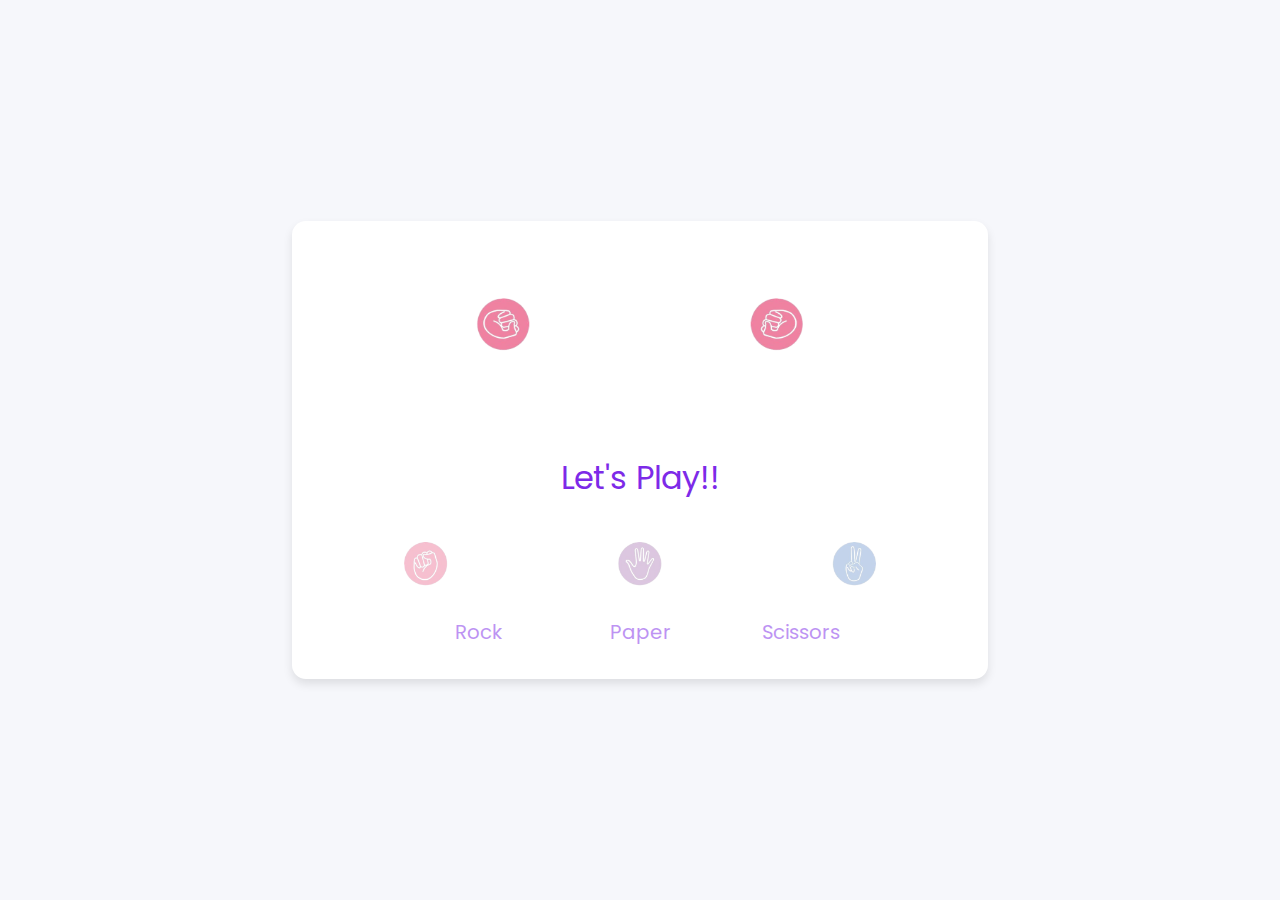
<file: index.html>
<!DOCTYPE html>
  <head>
    <meta charset="UTF-8" />
    <meta http-equiv="X-UA-Compatible" content="IE=edge" />
    <meta name="viewport" content="width=device-width, initial-scale=1.0" />
   <title>Rock Paper Scissors</title>
    <link rel="stylesheet" href="styles.css" />
  </head>
  <body>
    <section class="container">
      <div class="result_field">
        <div class="result_images">
          <span class="user_result">
            <img src="./image/rock.png" alt="" />
          </span>
          <span class="cpu_result">
            <img src="./image/rock.png" alt="" />
          </span>
        </div>
        <div class="result">Let's Play!!</div>
      </div>
      
      <div class="option_images">
        <span class="option_image">
          <img src="./image/rock.png" alt="" />
          <p>Rock</p>
        </span>
        <span class="option_image">
          <img src="./image/paper.png" alt="" />
          <p>Paper</p>
        </span>
        <span class="option_image">
          <img src="./image/scissor.png" alt="" />
          <p>Scissors</p>
        </span>
      </div>
    </section>

   <script src="script.js" defer></script>
  </body>
</html>
</file>
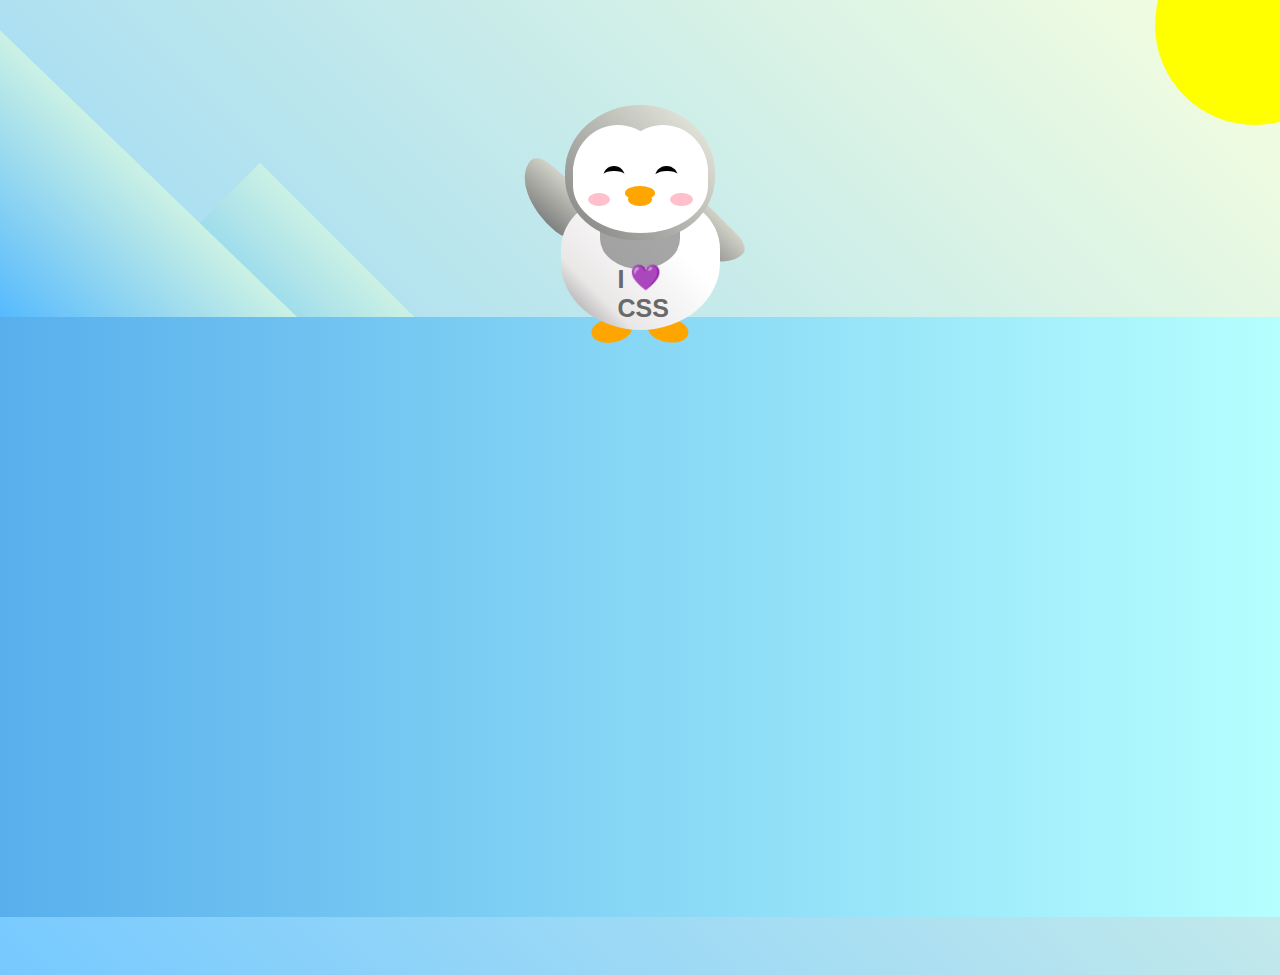
<file: penguin.html>
<!DOCTYPE html>
<html lang="en">
  <head>
    <meta charset="UTF-8" />
    <meta http-equiv="X-UA-Compatible" content="IE=edge" />
    <meta name="viewport" content="width=device-width, initial-scale=1.0" />
    <title>Penguin</title>
    <link rel="stylesheet" href="./penguin.css" />
  </head>
  <body>
    <div class="left-mountain"></div>
    <div class="back-mountain"></div>
    <div class="sun"></div>
    <div class="penguin">
      <div class="penguin-head">
        <div class="face left"></div>
        <div class="face right"></div>
        <div class="chin"></div>
        <div class="eye left">
          <div class="eye-lid"></div>
        </div>
        <div class="eye right">
          <div class="eye-lid"></div>
        </div>
        <div class="blush left"></div>
        <div class="blush right"></div>
        <div class="beak top"></div>
        <div class="beak bottom"></div>
      </div>
      <div class="shirt">
        <div>💜</div>
        <p>I CSS</p>
      </div>
      <div class="penguin-body">
        <div class="arm left"></div>
        <div class="arm right"></div>
        <div class="foot left"></div>
        <div class="foot right"></div>
      </div>
    </div>
    <div class="ground"></div>
  </body>
</html>
</file>
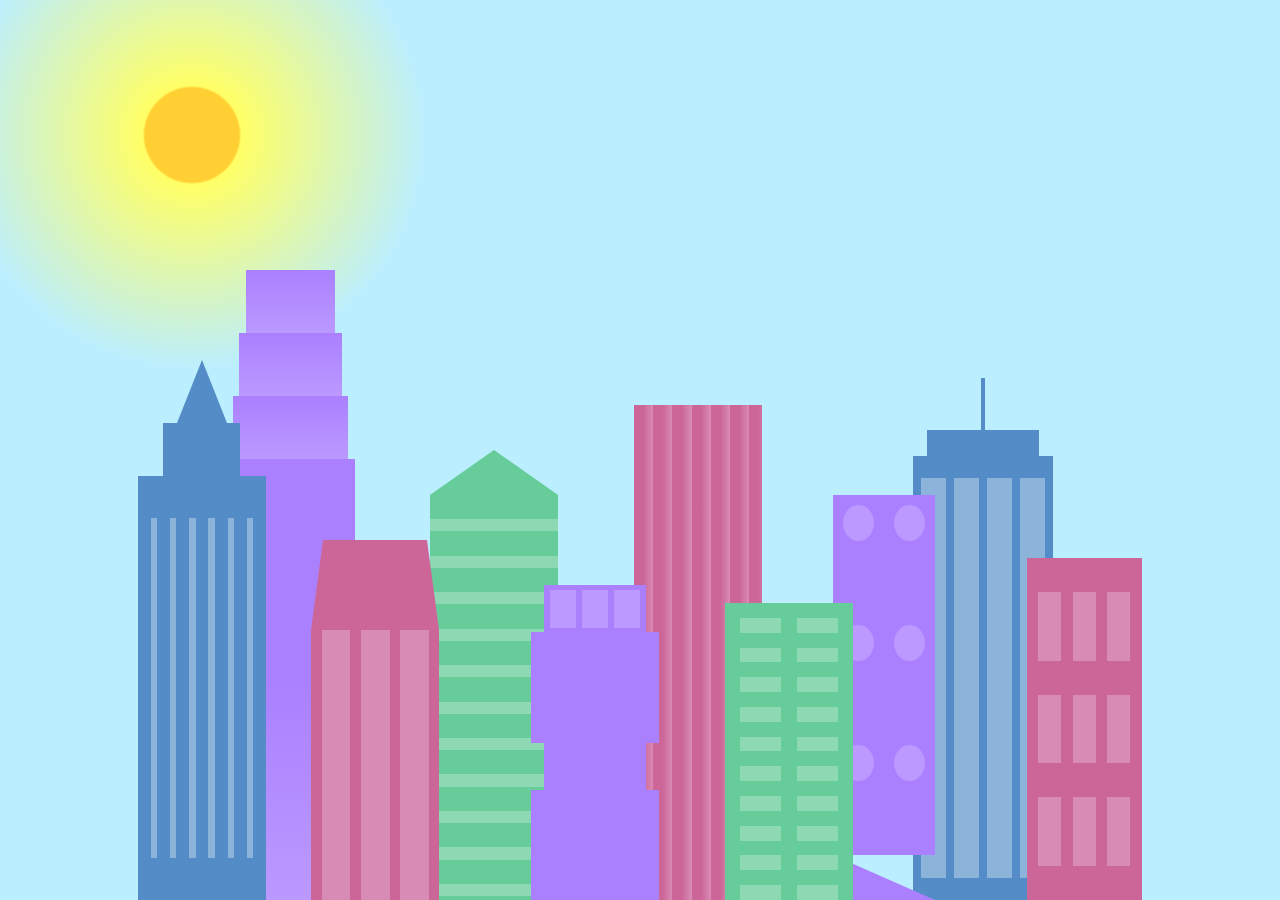
<file: skyline.html>
<!DOCTYPE html>
<html lang="en">
  <head>
    <meta charset="UTF-8" />
    <title>City Skyline</title>
    <link rel="stylesheet" href="skyline.css" />
  </head>
  <body>
    <div class="background-buildings sky">
      <div></div>
      <div></div>
      <div class="bb1 building-wrap">
        <div class="bb1a bb1-window"></div>
        <div class="bb1b bb1-window"></div>
        <div class="bb1c bb1-window"></div>
        <div class="bb1d"></div>
      </div>
      <div class="bb2">
        <div class="bb2a"></div>
        <div class="bb2b"></div>
      </div>
      <div class="bb3"></div>
      <div></div>
      <div class="bb4 building-wrap">
        <div class="bb4a"></div>
        <div class="bb4b"></div>
        <div class="bb4c window-wrap">
          <div class="bb4-window"></div>
          <div class="bb4-window"></div>
          <div class="bb4-window"></div>
          <div class="bb4-window"></div>
        </div>
      </div>
      <div></div>
      <div></div>
    </div>
    <div class="foreground-buildings">
      <div></div>
      <div></div>
      <div class="fb1 building-wrap ">
        <div class="fb1a"></div>
        <div class="fb1b"></div>
        <div class="fb1c"></div>
      </div>
      <div class="fb2">
        <div class="fb2a"></div>
        <div class="fb2b window-wrap">
          <div class="fb2-window"></div>
          <div class="fb2-window"></div>
          <div class="fb2-window"></div>
        </div>
      </div>
      <div></div>
      <div class="fb3 building-wrap">
        <div class="fb3a window-wrap">
          <div class="fb3-window"></div>
          <div class="fb3-window"></div>
          <div class="fb3-window"></div>

        </div>
        <div class="fb3b"></div>
        <div class="fb3a"></div>
        <div class="fb3b"></div>
      </div>
      <div class="fb4">
        <div class="fb4b">
          <div class="fb4-window"></div>
          <div class="fb4-window"></div>
          <div class="fb4-window"></div>
          <div class="fb4-window"></div>
          <div class="fb4-window"></div>
          <div class="fb4-window"></div>
        </div>
        <div class="fb4a"></div>
      </div>
      <div class="fb5"></div>
      <div class="fb6"></div>
      <div></div>
      <div></div>
    </div>
  </body>
</html>
</file>
<file: styles.css>
/* Import Google font - Poppins */
@import url("https://fonts.googleapis.com/css2?family=Poppins:wght@200;300;400;500;600;700&display=swap");
* {
  margin: 0;
  padding: 0;
  box-sizing: border-box;
  font-family: "Poppins", sans-serif;
}
body {
  height: 100vh;
  display: flex;
  align-items: center;
  justify-content: center;
  background: #f6f7fb;
}
::selection {
  color: #fff;
  background-color: #7d2ae8;
}
.container {
  padding: 2rem 7rem;
  border-radius: 14px;
  background: #fff;
  box-shadow: 0 5px 10px rgba(0, 0, 0, 0.1);
}
.result_images {
  display: flex;
  column-gap: 7rem;
}
.container.start .user_result {
  transform-origin: left;
  animation: userShake 0.7s ease infinite;
}
@keyframes userShake {
  50% {
    transform: rotate(10deg);
  }
}

.container.start .cpu_result {
  transform-origin: right;
  animation: cpuShake 0.7s ease infinite;
}
@keyframes cpuShake {
  50% {
    transform: rotate(-10deg);
  }
}
.result_images img {
  width: 180px;
}
.user_result img {
  transform: rotate(90deg);
  margin-top: 100px;
}
.cpu_result img {
  transform: rotate(-90deg) rotateY(180deg);
  margin-top: 100px;
}
.result {
  text-align: center;
  font-size: 2rem;
  color: #7d2ae8;
  margin-top: 1.5rem;
}

.option_image img {
  width: 150px;
}
.option_images {
  display: flex;
  align-items: center;
  margin-top: 2.5rem;
  justify-content: space-between;
}
.container.start .option_images {
  pointer-events: none;
}
.option_image {
  display: flex;
  flex-direction: column;
  align-items: center;
  opacity: 0.5;
  cursor: pointer;
  transition: opacity 0.3s ease;
}
.option_image:hover {
  opacity: 1;
}
.option_image.active {
  opacity: 1;
}
.option_image img {
  pointer-events: none;
}
.option_image p {
  color: #7d2ae8;
  font-size: 1.235rem;
  margin-top: 1rem;
  pointer-events: none;
}
</file>
<file: penguin.css>
:root {
    --penguin-face: white;
    --penguin-picorna: orange;
    --penguin-skin: gray;
  }
  body {
    background: linear-gradient(45deg, rgb(118, 201, 255), rgb(247, 255, 222));
    margin: 0;
    padding: 0;
    width: 100%;
    height: 100vh;
    overflow: clip;
  }
  
  .left-mountain {
    width: 300px;
    height: 300px;
    background: linear-gradient(rgb(203, 241, 228), rgb(80, 183, 255));
    position: absolute;
    transform: skew(0deg, 44deg);
    z-index: 2;
    margin-top: 100px;
  }
  
  .back-mountain {
    width: 300px;
    height: 300px;
    background: linear-gradient(rgb(203, 241, 228), rgb(47, 170, 255));
    position: absolute;
    z-index: 1;
    transform: rotate(45deg);
    left: 110px;
    top: 225px;
  }
  
  .sun {
    width: 200px;
    height: 200px;
    background-color: yellow;
    position: absolute;
    border-radius: 50%;
    top: -75px;
    right: -75px;
  }
  
  .penguin {
    width: 300px;
    height: 300px;
    margin: auto;
    margin-top: 75px;
    z-index: 4;
    position: relative;
    transition: 1s ease-in-out 0ms;
  }
  
  .penguin * {
    position: absolute;
  }
  
  .penguin:active {
    transform: scale(1.5);
    cursor: not-allowed;
  }
  
  .penguin-head {
    width: 50%;
    height: 45%;
    background: linear-gradient(45deg, var(--penguin-skin), rgb(239, 240, 228));
    border-radius: 70% 70% 65% 65%;
    position: absolute;
    top: 10%;
    left: 25%;
    z-index: 1;
  }
  
  .face {
    width: 60%;
    height: 70%;
    background-color: var(--penguin-face);
    border-radius: 70%;
    border-bottom-left-radius: 60%;
    border-bottom-right-radius: 60%;
    top: 15%;
  }
  
  .face.left {
    left: 5%;
  }
  
  .face.right {
    right: 5%;
  }
  
  .chin {
    width: 90%;
    height: 70%;
    background-color: var(--penguin-face);
    top: 25%;
    left: 5%;
    border-top-left-radius: 70%;
    border-top-right-radius: 70%;
    border-bottom-left-radius: 100%;
    border-bottom-right-radius: 100%;
  }
  
  .eye {
    width: 15%;
    height: 17%;
    background-color: black;
    top: 45%;
    border-radius: 50%;
  }
  
  .eye.left {
    left: 25%;
  }
  
  .eye.right {
    right: 25%;
  }
  
  .eye-lid {
    width: 150%;
    height: 100%;
    background-color: var(--penguin-face);
    top: 25%;
    left: -23%;
    border-radius: 50%;
  }
  
  .blush {
    width: 15%;
    height: 10%;
    background-color: pink;
    top: 65%;
    border-radius: 50%;
  }
  
  .blush.left {
    left: 15%;
  }
  
  .blush.right {
    right: 15%;
  }
  
  .beak {
    height: 10%;
    background-color: var(--penguin-picorna);
    border-radius: 50%;
  }
  
  .beak.top {
    width: 20%;
    top: 60%;
    left: 40%;
  }
  
  .beak.bottom {
    width: 16%;
    top: 65%;
    left: 42%;
  }
  
  .shirt {
    font-size: 25px;
    font-family: Helvetica, sans-serif;
    font-weight: bold;
    top: 165px;
    left: 127.5px;
    z-index: 1;
    color: #6a6969;
  }
  
  .shirt div {
    font-weight: normal;
    top: 22.5px;
    left: 12px;
  }
  
  .penguin-body {
    width: 53%;
    height: 45%;
    background: linear-gradient(
      45deg,
      rgb(134, 133, 133) 0%,
      rgb(234, 231, 231) 25%,
      white 67%
    );
    border-radius: 80% 80% 100% 100%;
    top: 40%;
    left: 23.5%;
  }
  
  .penguin-body::before {
    content: "";
    position: absolute;
    width: 50%;
    height: 45%;
    background-color: var(--penguin-skin);
    top: 10%;
    left: 25%;
    border-radius: 0% 0% 100% 100%;
    opacity: 70%;
  }
  
  .arm {
    width: 30%;
    height: 60%;
    background: linear-gradient(90deg, var(--penguin-skin), rgb(209, 210, 199));
    border-radius: 30% 30% 30% 120%;
    z-index: -1;
  }
  
  .arm.left {
    top: 35%;
    left: 5%;
    transform-origin: top left;
    transform: rotate(130deg) scaleX(-1);
    animation: wave linear 3s infinite;
  }
  
  .arm.right {
    top: 0%;
    right: -5%;
    transform: rotate(-45deg);
  }
  
  @keyframes wave {
    10% {
      transform: rotate(110deg) scaleX(-1);
    }
    20% {
      transform: rotate(130deg) scaleX(-1);
    }
    30% {
      transform: rotate(110deg) scaleX(-1);
    }
    40% {
      transform: rotate(130deg) scaleX(-1);
    }
  }
  
  .foot {
    width: 15%;
    height: 30%;
    background-color: var(--penguin-picorna);
    top: 85%;
    border-radius: 50%;
    z-index: -1;
  }
  
  .foot.left {
    left: 25%;
    transform: rotate(80deg);
  }
  
  .foot.right {
    right: 25%;
    transform: rotate(-80deg);
  }
  
  .ground {
    width: 100vw;
    height: 400px;
    background: linear-gradient(90deg, rgb(88, 175, 236), rgb(182, 255, 255));
    z-index: 3;
    position: absolute;
    margin-top: -58px;
    height: calc(100vh - 300px);
  }
</file>
<file: skyline.css>
*{
    box-sizing: border-box;
}
:root{
    --building-color1: #aa80ff;
    --building-color2: #66cc99;
    --building-color3: #cc6699;
    --building-color4: #538cc6;
    --window-color1: #bb99ff;
    --window-color2: #8cd9b3;
    --window-color3: #d98cb3;
    --window-color4: #8cb3d9;

}
body{
    height: 100vh;
    margin: 0;
    overflow: hidden;
}
.building-wrap{
    display: flex;
    flex-direction: column;
    align-items: center;
}
.window-wrap{
    display: flex;
    align-items: center;
    justify-content: space-evenly;

}
.background-buildings, .foreground-buildings{
    width: 100%;
    height: 100%;
    position: absolute;
    top: 0;
    display: flex;
    align-items: flex-end;
    justify-content: space-evenly;

    /*BACKGROUND BUILDINGS - "bb" stands for "background building"*/
}
.sky{
    background: radial-gradient(
        circle closest-corner at 15% 15%,
        #ffcf33 0%,
        #ffcf33 20%,
        #ffff66 21%,
        #bbeeff 100%
    );
}
.bb1{
    width: 10%;
    height: 70%;
}
.bb1-window{
    height: 10%;
    background: linear-gradient(
        var(--building-color1),
        var(--window-color1)
    );
}
.bb1a{
    width: 70%;    
}
.bb1b{
    width: 80%;
}
.bb1c{
    width: 90%;
}
.bb1d{
    width: 100%;
    height: 70%;
    background: linear-gradient(
        var(--building-color1) 50%,
        var(--window-color1)
    );

}
.bb2{
    width: 10%;
    height: 50%;
    display: flex;
    flex-direction: column;
    align-items: center;
}
.bb2a{
    border-bottom: 5vh solid var(--building-color2);
    border-left: 5vw solid transparent;
    border-right: 5vw solid transparent;
}
.bb2b {
    width: 100%;
    height: 100%;
    background: repeating-linear-gradient(
        var(--building-color2),
        var(--building-color2) 6%,
        var(--window-color2) 6%,
        var(--window-color2) 9%
    );
}

.bb3{
    width: 10%;
    height: 55%;
    display: flex;
    flex-direction: column;
    align-items: center;
    background: repeating-linear-gradient(
        90deg,
        var(--building-color3),
        var(--building-color3),
        var(--window-color3) 15%
    );
}
.bb4{
    width: 11%;
    height: 58%;
    display: flex;
    flex-direction: column;
    align-items: center;
}
.bb4a{
    width: 3%;
    height: 10%;
    background-color: var(--building-color4);


}
.bb4b{
    width: 80%;
    height: 5%;
    background-color: var(--building-color4);


}
.bb4c{
    width: 100%;
    height: 85%;
    background-color: var(--building-color4);


}

.bb4-window{
    width: 18%;
    height: 90%;
    background-color: var(--window-color4);
}


/*FOREGROUND BUILDINGS - "fb" stands for "foreground building"*/
.fb1{
    width: 10%;
    height: 60%;
    display: flex;
    flex-direction: column;
    align-items: center;

}
.fb1a{
    border-bottom: 7vh solid var(--building-color4);
    border-left: 2vw solid transparent;
    border-right: 2vw solid transparent;

} 
.fb1b{
    width: 60%;
    height: 10%;
    background-color: var(--building-color4);

}
.fb1c{
    width: 100%;
    height: 80%;
    background: repeating-linear-gradient(
        90deg,
        var(--building-color4),
        var(--building-color4) 10%,
        transparent 10%,
        transparent 15%
    ),
    repeating-linear-gradient(
        var(--building-color4),
        var(--building-color4) 10%,
        var(--window-color4) 10%,
        var(--window-color4) 90%

    )
}

.fb2{
    width: 10%;
    height: 40%;
    display: flex;
    flex-direction: column;
    align-items: center;
}
.fb2a{
    width: 100%;
    border-bottom: 10vh solid var(--building-color3);
    border-right: 1vw solid transparent;
    border-left: 1vw solid transparent;

}
.fb2b{
    width: 100%;
    height: 75%;
    background-color: var(--building-color3);

}
.fb2-window{
    width: 22%;
    height: 100%;
    background-color: var(--window-color3);

}

.fb3{
    width: 10%;
    height: 35%;
    display: flex;
    flex-direction: column;
    align-items: center;
}
.fb3a{
    width: 80%;
    height: 15%;
    background-color: var(--building-color1);

}
.fb3b{
    width: 100%;
    height: 35%;
    background-color: var(--building-color1);

}
.fb3-window{
    width: 25%;
    height: 80%;
    background-color: var(--window-color1);
}

.fb4{
    width: 8%;
    height: 45%;
    position: relative;
    left: 10%;
    display: flex;
    flex-direction: column;
    align-items: center;
}
.fb4a{
    border-top: 5vh solid transparent;
    border-left: 8vw solid var(--building-color1);
}
.fb4b{
    width: 100%;
    height: 89%;
    background-color: var(--building-color1);
    flex-wrap: wrap;
    display: flex;
}
.fb4-window{
    width: 30%;
    height: 10%;
    border-radius: 50%;
    margin: 10%;
    background-color: var(--window-color1);
}

.fb5{
    width: 10%;
    height: 33%;
    position: relative;
    right: 10%;
    display: flex;
    flex-direction: column;
    align-items: center;
    background: repeating-linear-gradient(
        var(--building-color2) 0%,
        var(--building-color2) 5%,
        transparent 5%,
        transparent 10%
    ),
    repeating-linear-gradient(
        90deg,
        var(--building-color2) 0%,
        var(--building-color2) 12%,
        var(--window-color2) 12%,
        var(--window-color2) 44%
    )
}
.fb6{
    width: 9%;
    height: 38%;
    display: flex;
    flex-direction: column;
    align-items: center;
    background: repeating-linear-gradient(
        90deg,
        var(--building-color3) 0%,
        var(--building-color3) 10%,
        transparent 10%,
        transparent 30%
    ),
    repeating-linear-gradient(
        var(--building-color3) 0%,
        var(--building-color3) 10%,
        var(--window-color3) 10%,
        var(--window-color3) 30%
    )
}
@media (max-width: 1000px){
    :root{
        --building-color1: #000;
        --building-color2: #000;
        --building-color3: #000;
        --building-color4: #000;
        --window-color1: #777;
        --window-color2: #777;
        --window-color3: #777;
        --window-color4: #777;
    }
    .sky{
        background: radial-gradient(
            circle closest-corner at 15% 15%,
            #ccc 0%,
            #ccc 20%,
            #445 21%,
            #223 100%
        );
    }
}
</file>
